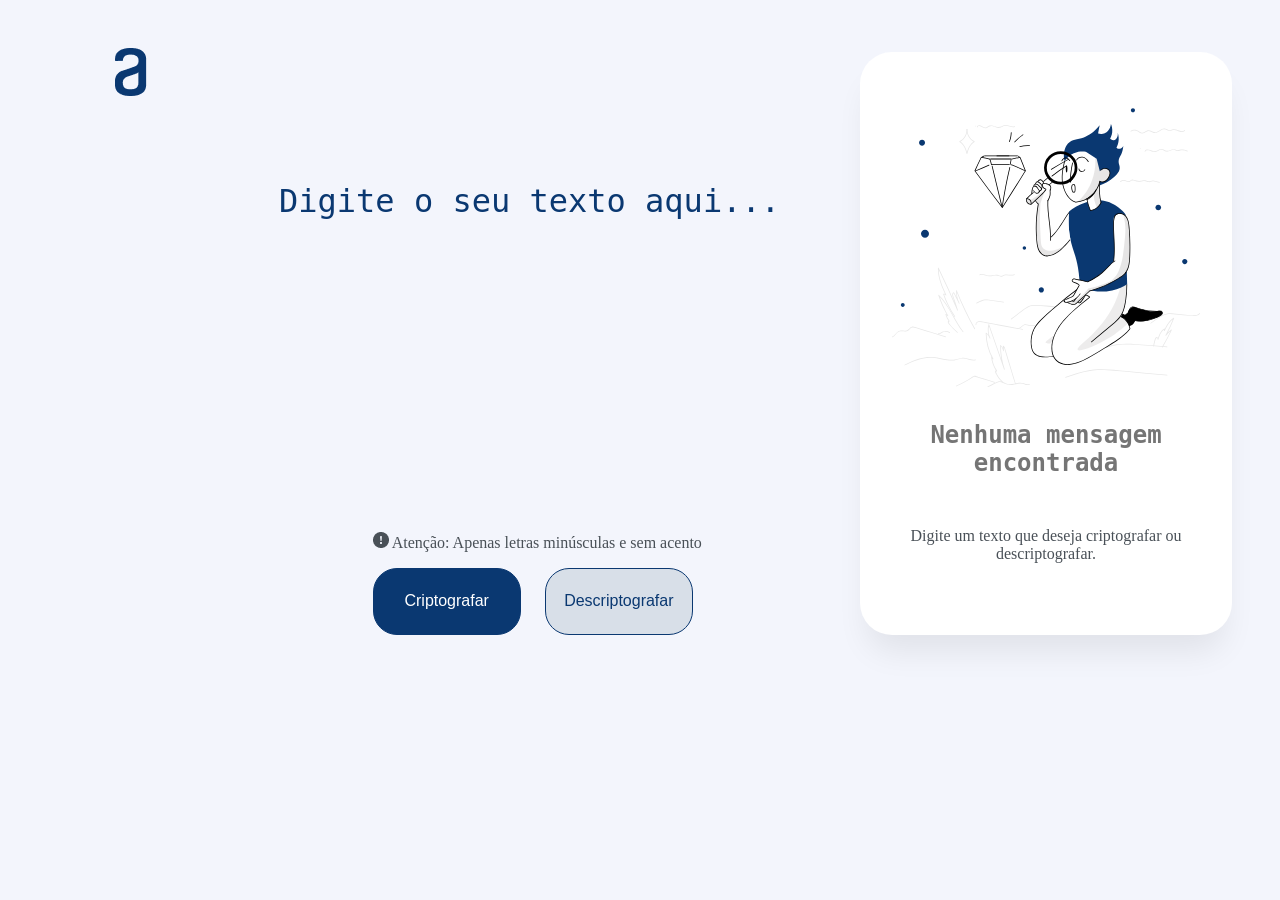
<file: index.html>
<!DOCTYPE html>
<html lang="pt-br">
<head>
    <meta charset="UTF-8">
    <meta name="viewport" content="width=device-width, initial-scale=1.0">
    <link rel="shortcut icon" href="img/icons.png">
    <link rel="stylesheet" href="style.css">
    <title>Encriptador</title>
</head>
<body>
    <header>
        <div class="header">
            <img class="header__logo" src="./img/logoalura.png" alt="logo alura">
        </div>
    </header>   
    <main>
        <div class="main">
            <div class="left">
                <textarea id="leftTexto" class="left__texto" placeholder="Digite o seu texto aqui..."></textarea>
                <div class="left__footer">
                    <img class="left__advertencia" src="./img/bi_exclamation-circle-fill.png">
                    <span class="left__info">Atenção: Apenas letras minúsculas e sem acento</span>
                    <div class="left__button">
                        <button id="btnCriptografar" onclick="criptografar()" class="btn__criptografar">Criptografar</button>
                        <button id="btnDescriptografar" onclick="descriptografar()" class="btn__descriptografar">Descriptografar</button>
                    </div>
                </div>
            </div>
            <div id="right" class="right">
                <img id="boneco" class="boneco" src="./img/High quality products 1 1.svg" alt="pessoa olhando diamante com uma lupa">
                <textarea id="menssagemFinal" class="menssagem__final" placeholder="Nenhuma mensagem encontrada"></textarea>
                <p id="rightInfo" class="right__info">Digite um texto que deseja criptografar ou descriptografar.</p>
                <button id="btnCopiar" class="btn__copiar oculto">Copiar</button>
            </div>
        </div>    
    </main>
    <!--<footer></footer>-->
    <script src="interacao/script.js"></script>
</body>
</html>
</file>
<file: style.css>
@import url('https://fonts.googleapis.com/css2?family=Rubik:ital,wght@0,300..900;1,300..900&display=swap');
:root{
    --color-blue: #0A3871;
    --color-celeste: #F3F5FC;
    --color-gray: #495057;
    --color-gris: #D8DFE8;
    --color--background: var(--color-celeste);
}

body {
    background: var(--color--background);
    font-size: 'rubik', sans-serif;
}
textarea {
    font-size: 'rubik', sans-serif;
}
/*Header*/

.header {
    width: 90%;
    margin: auto;
}

.header__logo {
    margin-top: 40px;
}
/*Main*/
.main {
    width: 80.5%;
    margin: auto 40px auto auto;
    display: grid;
    grid-template-columns: 2fr 1fr;
    min-height: calc(100vh - 91 - 72px);
    align-items: end;
}
/*Left*/
.left {
    background-color: var(--color-celeste);
    height: 85%;
    display: flex;
    flex-direction: column;
    align-items: center;
    justify-content: space-between;
}

.left__texto {
    width: 80%;
    font-size: 32px;
    color: var(--color-blue);
    resize: none;
    background: none;
    border: none;
    outline: none;
}

.left__texto::placeholder {
    color: var(--color-blue);
}

.left__info {
    color: var(--color-gray);
}

.left__button {
    display: flex;
    gap: 24px;
    margin-top: 16px;
    flex-wrap: wrap;
}

.btn__criptografar,
.btn__descriptografar,
.btn__copiar {
    border: 1px solid var(--color-blue);
    cursor: pointer;
    max-width: 328px;
    width: 45%;
    height: 67px;
    font-size: 16px;
    border-radius: 24px;
}

.btn__criptografar{
    background-color: var(--color-blue);
    color: white;
}

.btn__descriptografar {
    background-color: var(--color-gris);
    color: var(--color-blue);
}

.left__advertencia {
    display: inline-block;
}
/*Right*/
.right {
    background-color: #ffffff;
    height: calc(100% + 48px);
    border-radius: 32px;
    padding: 32px;
    box-sizing: border-box;
    display: flex;
    flex-direction: column;
    justify-content: center;
    gap: 32px;
    align-items: center;
    box-shadow: 0px 24px 32px -8px rgba(0, 0, 0, 0.08);
}

.right.ajustar {
    text-align: left;
    font-weight: 400;
    justify-content: space-between;
}

.boneco {
    width: 100%;
}

.oculto {
    display: none;
}

.menssagem__final {
    background: none;
    border: none;
    outline: none;
    resize: none;
    text-align: center;
    font-weight: bold;
    font-size: 24px;
}

.menssagem__final.ajustar {
    height: 80%;
}

.right__info {
    color: var(--color-gray);
    font-size: 16px;
    text-align: center;
}

.btn__copiar {
    width: 100%;
    display: none;
    background: transparent;
    color: var(--color-blue);
}

@media screen and (max-width: 800px){
    .main {
        grid-template-columns: 1fr;
        grid-template-rows: 75% auto ;
        width: auto;
        margin: auto 40px;
    }
    .btn__criptografar {
        justify-content: center;
    }
    .btn__criptografar,
    .btn__descriptografar,
    .btn__copiar {
        width: 45%;
    }
    .right {
        height: 100%;
    }
    .boneco {
        display: none;
    }
}

@media screen and (max-width: 500px){
    .main{
        margin: auto 16px;
    }
    .btn__criptografar,
    .btn__descriptografar {
        max-width: none;
        width: 100%;
    }
}
</file>
